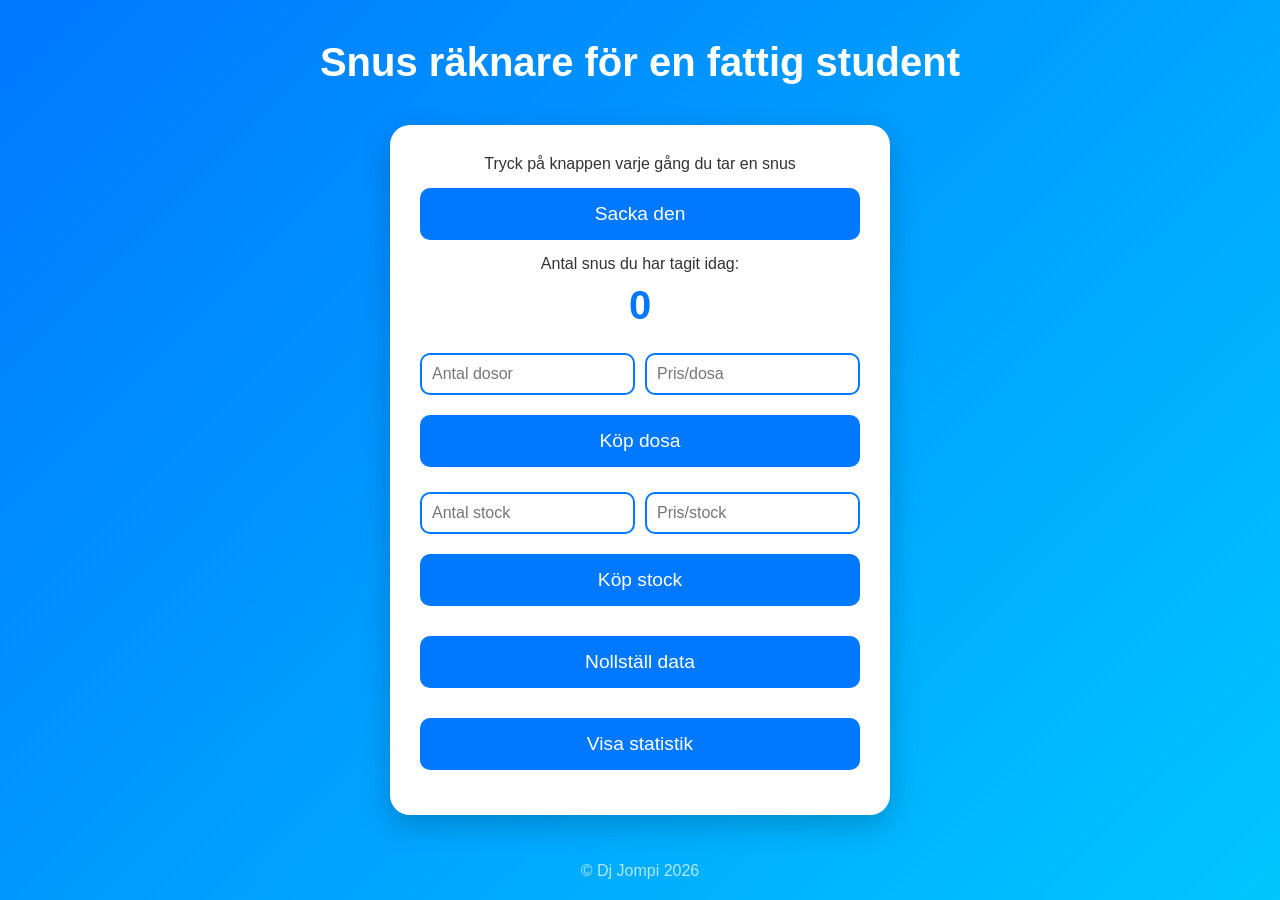
<file: index.html>
<!DOCTYPE html>
<html lang="sv">
<head>
    <meta charset="UTF-8">
    <title>Snus Counter</title>
    <link rel="stylesheet" href="Style.css">
    <meta name="viewport" content="width=device-width, initial-scale=1.0">

    <!-- PWA Meta Tags -->
    <meta name="theme-color" content="#0078ff">
    <meta name="mobile-web-app-capable" content="yes">
    <meta name="apple-mobile-web-app-capable" content="yes">
    <meta name="apple-mobile-web-app-status-bar-style" content="black-translucent">
    <meta name="apple-mobile-web-app-title" content="Snus">

    <!-- Manifest -->
    <link rel="manifest" href="/Snus_app/manifest.json">
    <link rel="icon" type="image/svg+xml" href="data:image/svg+xml,<svg xmlns='http://www.w3.org/2000/svg' viewBox='0 0 192 192'><rect fill='%230078ff' width='192' height='192'/><text x='50%' y='50%' font-size='100' fill='white' text-anchor='middle' dominant-baseline='middle' font-weight='bold'>S</text></svg>">
</head>

<body>
<header>
    <h1>Snus räknare för en fattig student</h1>
</header>

<!-- Sida för counter -->
<main id="logg-page">
    <p>Tryck på knappen varje gång du tar en snus</p>
    <button id="btn">Sacka den</button>

    <p>Antal snus du har tagit idag:</p>
    <p id="prillor" class="counter">0</p>

    <div class="input-row">
        <input type="number" id="dosaInput" placeholder="Antal dosor">
        <input type="number" id="dosaPriceInput" placeholder="Pris/dosa">
    </div>
    <button id="dosaBtn">Köp dosa</button>

    <div class="input-row">
        <input type="number" id="stockInput" placeholder="Antal stock">
        <input type="number" id="stockPriceInput" placeholder="Pris/stock">
    </div>
    <button id="stockBtn">Köp stock</button>

    <button id="resetBtn">Nollställ data</button>
    <button id="showStatsBtn">Visa statistik</button>
</main>

<!-- Sida för statistik -->
<main id="stats-page" style="display:none;">
    <h2>Statistik</h2>
    <p>Antal snus idag: <span id="st-prillor">0</span></p>
    <p>Antal dosor denna veckan: <span id="st-dosor">0</span></p>
    <p>Antal stocks denna månaden: <span id="st-stocks">0</span></p>
    <p>Kostnad denna månaden: <span id="st-kostnad">0</span> kr</p>
    <button id="backToLoggBtn">Tillbaka till logg</button>
</main>

<footer>
    <p>&copy; Dj Jompi 2026</p>
</footer>
<img src="IMG_0760.jpg" alt="Bild på Theo" id="bg-img">
<script src="Script.js"></script>

<script>
  // Registrera service worker för PWA och offline-support
  if ('serviceWorker' in navigator) {
    navigator.serviceWorker.register('/Snus_app/service-worker.js')
      .then(reg => console.log('✅ Service Worker registrerad'))
      .catch(err => console.log('Service Worker error:', err));
  }
</script>
</body>
</html>
</file>
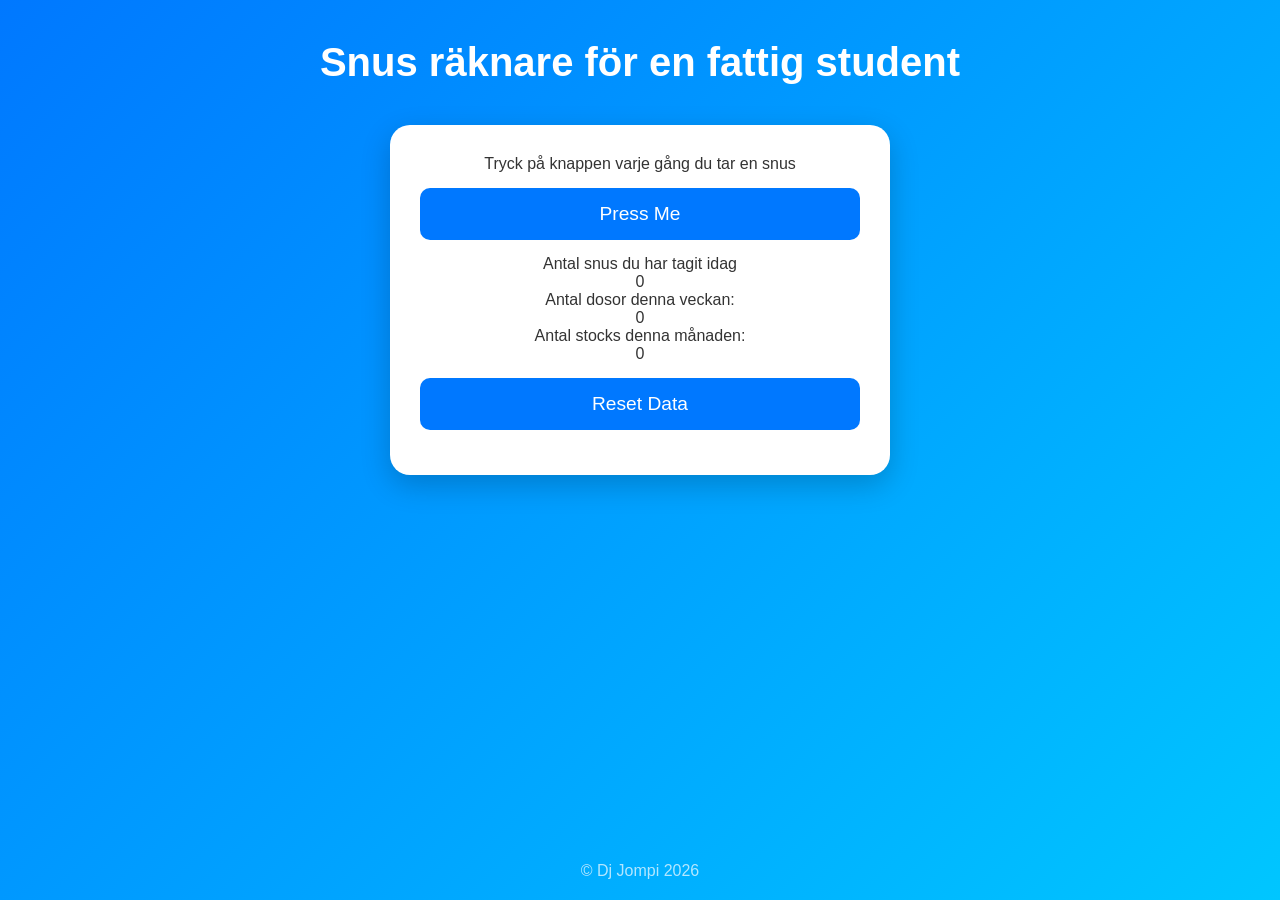
<file: Webb.html>
<!DOCTYPE html>
<html lang="sv">
<head>
    <meta name="viewport" content="width=device-width, initial-scale=1.0">
    <meta charset="UTF-8">
    <title>Snus Counter</title>
    <link rel="stylesheet" href="Style.css">
</head>

<body>
    <header>
        <h1>Snus räknare för en fattig student</h1>
    </header>

    <main>
        <p>Tryck på knappen varje gång du tar en snus</p>
        <button id="btn">Press Me</button>
        <p>Antal snus du har tagit idag</p>
        <p id="prillor">0</p>
        <p>Antal dosor denna veckan:</p>
        <p id="weekly-counter">0</p>
        <p>Antal stocks denna månaden:</p>
        <p id="monthly-counter">0</p>
        <button id="resetBtn">Reset Data</button>

    </main>

    <footer>
        <p>&copy; Dj Jompi 2026</p>
    </footer>

    <script src="Script.js"></script>
</body>
</html>
</file>
<file: Style.css>
* {
    margin: 0;
    padding: 0;
    box-sizing: border-box;
}

body {
    font-family: Arial, sans-serif;
    background: linear-gradient(135deg, #0078ff, #00c6ff);
    min-height: 100vh;

    display: flex;
    flex-direction: column;
    align-items: center;
    color: white;
}

#bg-img {
    display: none;
    margin: 10px auto 0 auto; /* toppmarginal + centrerad */
    width: 60vw;
    max-width: 350px;
    min-width: 110px;
    border-radius: 24px;       /* snyggt rundade hörn */
    opacity: 0;
    transition: opacity 0.6s;
    box-shadow: 0 8px 40px -8px #005fcc33;
    pointer-events: none;      /* så att klick går igenom om bilden sticker ut */
    background: white;         /* om du har png med genomskinlighet – annars ta bort */
}

#bg-img.visible {
    display: block;
    opacity: 1;
}

/* HEADER */
header {
    margin-top: 40px;
    text-align: center;
}

h1 {
    font-size: 2.5rem;
}

h2 {
    font-size: 2rem;
    margin-bottom: 20px;
}

/* MAIN CARD */
main, section {
    margin-top: 40px;
    padding: 30px;
    width: 95%;
    max-width: 500px;

    background: white;
    color: #333;

    border-radius: 20px;
    text-align: center;

    box-shadow: 0 10px 30px rgba(0,0,0,0.2);
}

/* BUTTONS */
button {
    margin: 15px auto;
    padding: 15px 25px;
    font-size: 1.2rem;

    width: 100%;

    border: none;
    border-radius: 10px;
    cursor: pointer;

    background: #0078ff;
    color: white;

    transition: 0.2s;
}

button:hover {
    background: #005fcc;
}

button:active {
    transform: scale(0.95);
}

/* COUNTERS */
.counter {
    font-size: 2.5rem;
    font-weight: bold;
    margin: 10px 0 25px 0;
    color: #0078ff;

}

/* INPUT ROW */
.input-row {
    display: flex;
    justify-content: center;
    gap: 10px;
    margin: 10px 0 5px 0;
}

/* INPUT FIELDS */
input[type="number"] {
    width: 100%;
    padding: 10px;
    font-size: 1rem;

    border: 2px solid #0078ff;
    border-radius: 10px;
    outline: none;

    transition: 0.2s;
}

input[type="number"]:focus {
    border-color: #005fcc;
    box-shadow: 0 0 5px rgba(0, 120, 255, 0.4);
}

/* STATISTICS PAGE */
#stats-page p {
    font-size: 1.3rem;
    margin: 12px 0;
}

#stats-page span {
    font-weight: bold;
    color: #0078ff;
}

/* FOOTER */
footer {
    margin-top: auto;
    padding: 20px;
    opacity: 0.7;
}

/* MOBILE OPTIMIZATION */
@media (max-width: 480px) {
    h1 {
        font-size: 2rem;
    }

    main, section {
        padding: 20px;
    }

    .counter {
        font-size: 2rem;
    }

    button {
        width: 220px;
        font-size: 1.2rem;
    }

    input[type="number"] {
        width: 100px;
    }

    #bg-img {
            width: 88vw;
            max-width: 98vw;
            min-width: 70px;
            margin-top: 30px;
        }
}
</file>
